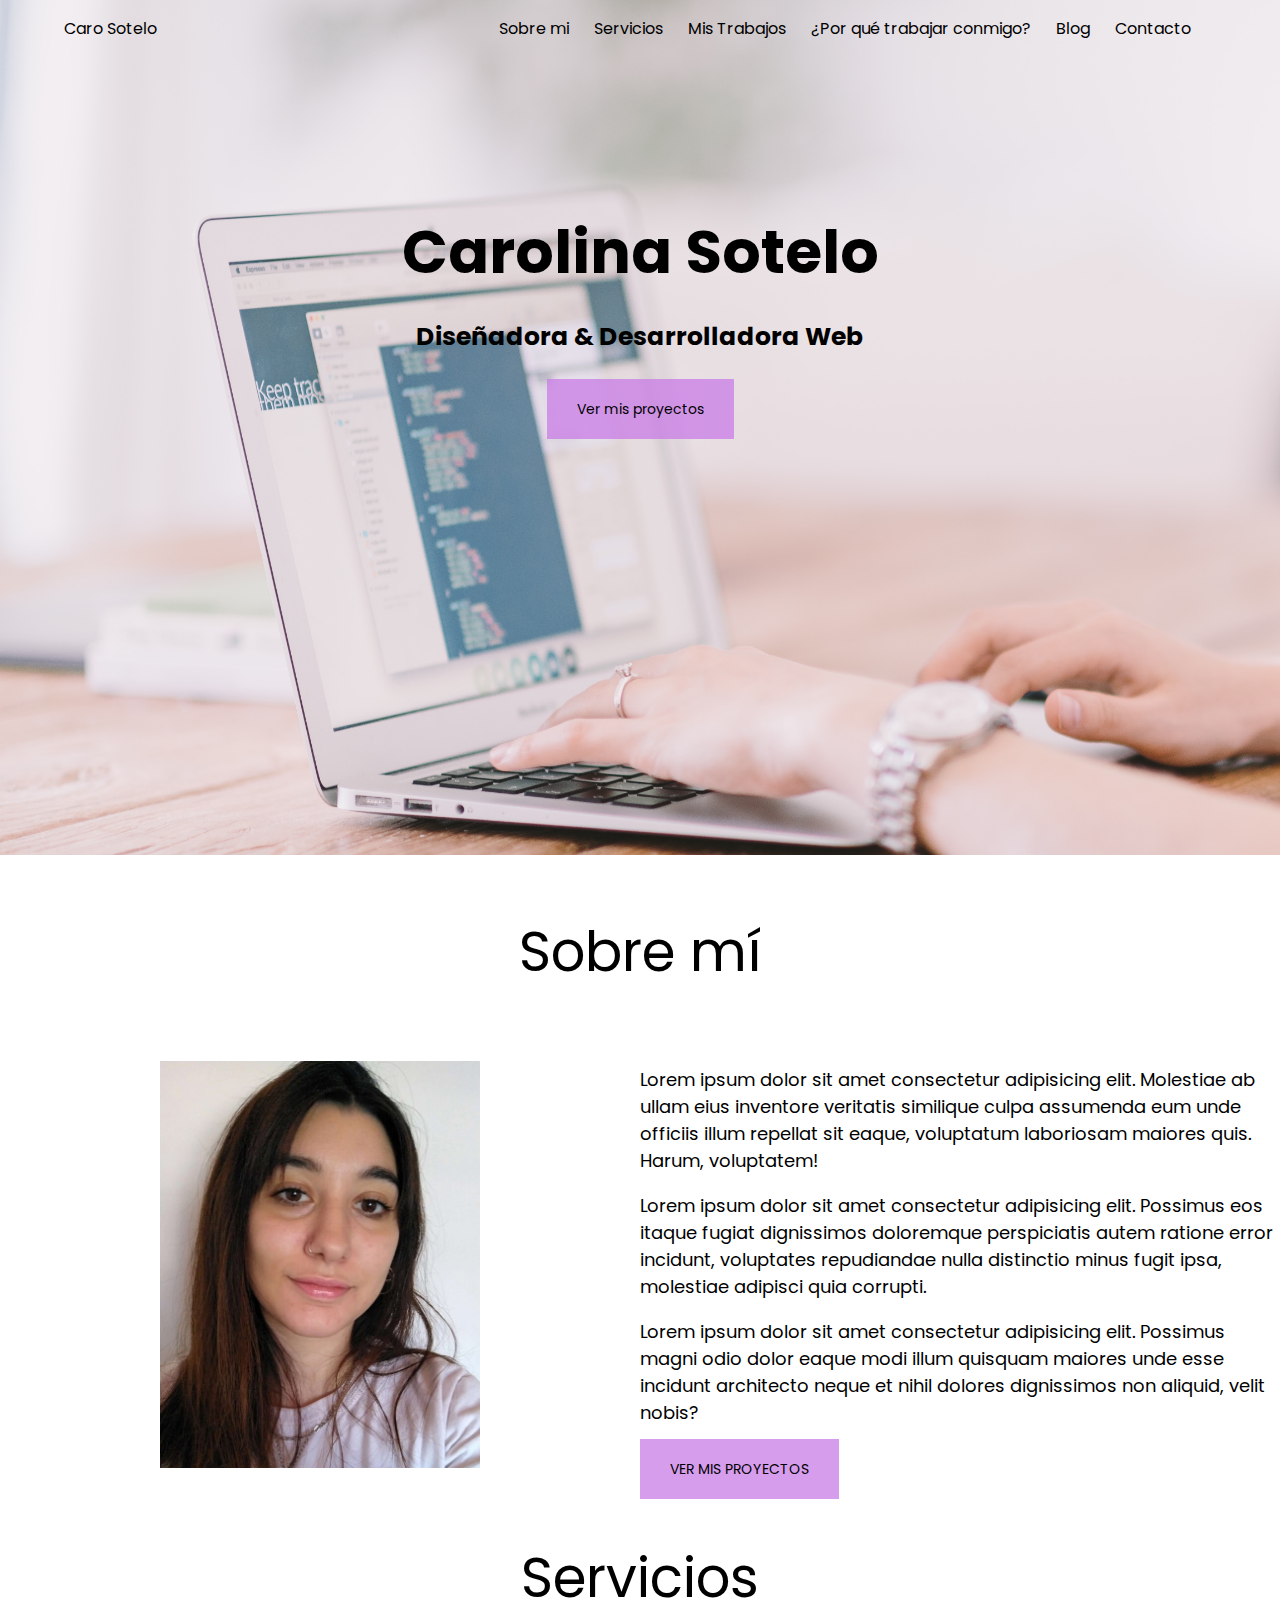
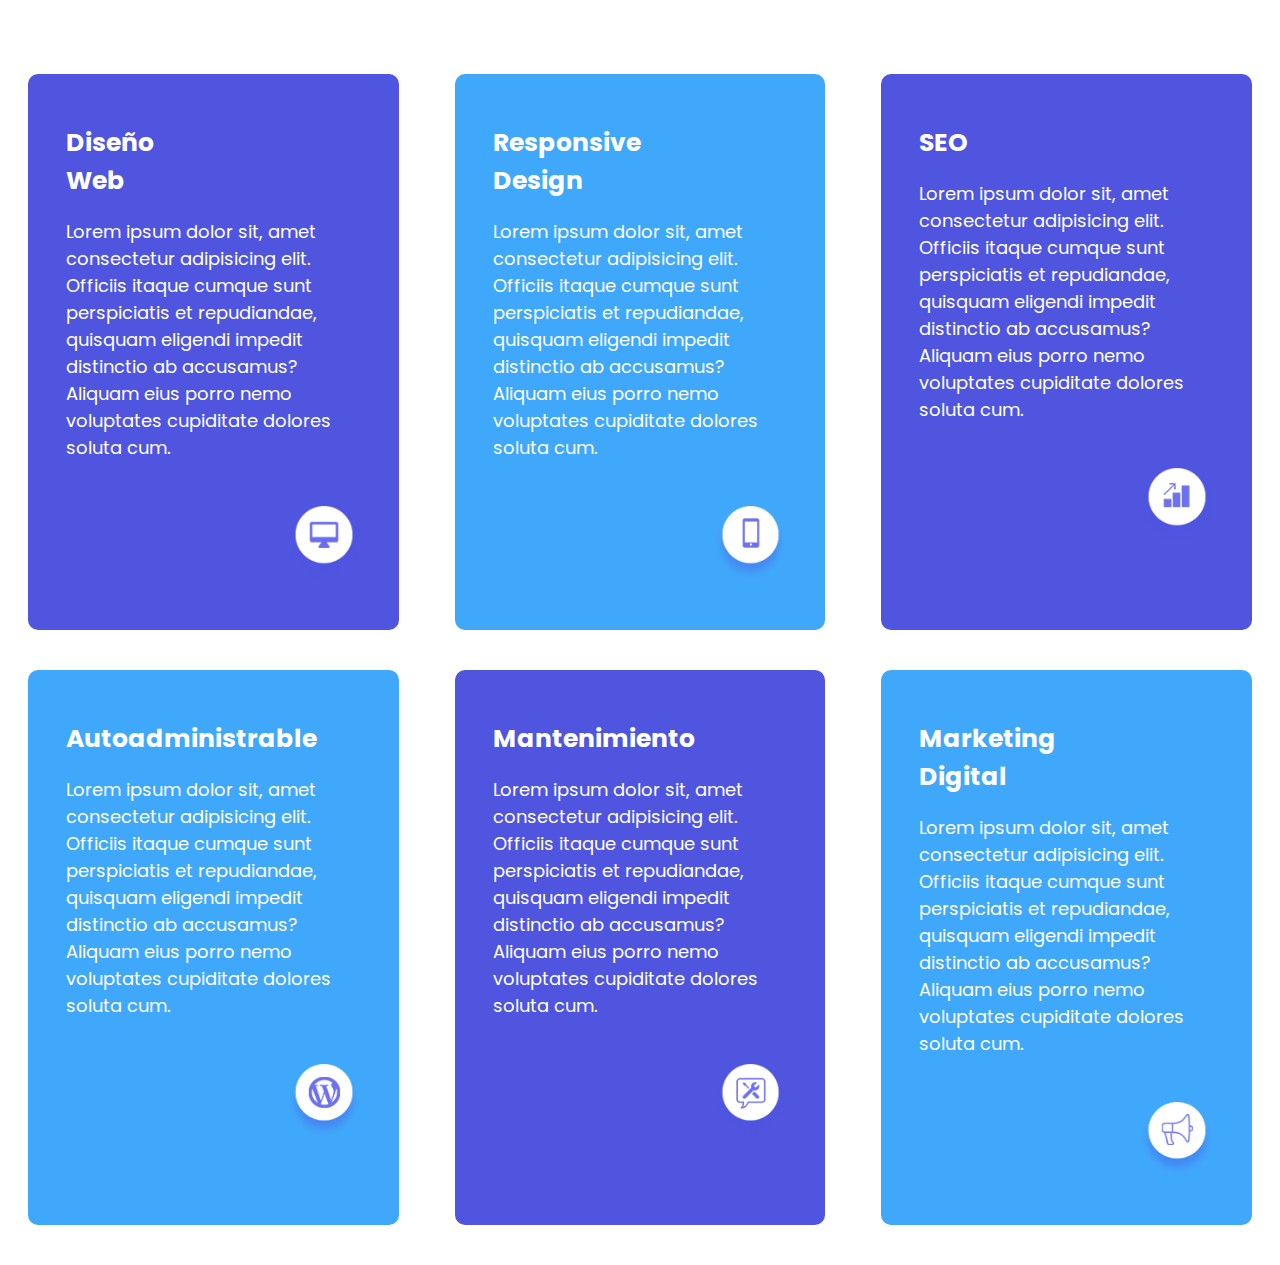
<file: PaginaWeb-2/index.html>
<!DOCTYPE html>
<html lang="es">

<head>
<meta charset="utf-8">
<titlle></titlle>
<link rel="stylesheet" href="./estilos.css">
<link rel="preconnect" href="https://fonts.googleapis.com">
<link rel="preconnect" href="https://fonts.gstatic.com" crossorigin>
<link rel="preconnect" href="https://fonts.googleapis.com">
<link rel="preconnect" href="https://fonts.gstatic.com" crossorigin>
<link rel="preconnect" href="https://fonts.googleapis.com">
<link rel="preconnect" href="https://fonts.gstatic.com" crossorigin>
<link href="https://fonts.googleapis.com/css2?family=Open+Sans:ital,wght@0,300;1,300;1,400&family=Poppins:wght@300&display=swap" rel="stylesheet">
</head>
<body>
    <header>
        <div class="contenedor">
            <div class="menu">
                <p> Caro Sotelo</p>
                <nav>
                    <ul class="navegacion">
                        <li class="primer-elemento">Sobre mi</li>
                        <li class="segundo-elemento">Servicios</li>
                        <li class="tercer-elemento">Mis Trabajos</li>
                        <li class="cuarto-elemento">¿Por qué trabajar conmigo?</li>
                        <li class="quinto-elemento">Blog</li>
                        <li class="sexto-elemento">Contacto</li>
                    </ul>
                </nav>
            </div>
        </div>

        <div class="titular">
            <h1> Carolina Sotelo</h1>
            <h2>Diseñadora & Desarrolladora Web</h2>
            <a href="https://github.com/Carolinasotelo97/proyectos" target="_blank">Ver mis proyectos</a>
        </div>
    
    </header>
    <section>
        <h3>Sobre mí</h3>
        <div class="contenedor-sobre-mi">
            <img class="img-cv" src="./imagenes/foto-cv-3.jpeg" alt="Carolina Sotelo" title="Carolina Sotelo">
                <div class="contenedor-parrafo-boton">
                    <p>Lorem ipsum dolor sit amet consectetur adipisicing elit. Molestiae ab ullam eius inventore veritatis similique culpa assumenda eum unde officiis illum repellat sit eaque, voluptatum laboriosam maiores quis. Harum, voluptatem!</p>
                    <p>Lorem ipsum dolor sit amet consectetur adipisicing elit. Possimus eos itaque fugiat dignissimos doloremque perspiciatis autem ratione error incidunt, voluptates repudiandae nulla distinctio minus fugit ipsa, molestiae adipisci quia corrupti.</p>
                    <p class="parrafo-final">Lorem ipsum dolor sit amet consectetur adipisicing elit. Possimus magni odio dolor eaque modi illum quisquam maiores unde esse incidunt architecto neque et nihil dolores dignissimos non aliquid, velit nobis?</p>
                    <a> VER MIS PROYECTOS</a>
                </div>
        </div>
    </section>

    <section>
            <h3>Servicios</h3>
                <div class="contenedor-servicios">
                    <div class="servicio violeta">
                        <h4>Diseño Web</h4>
                        <p>Lorem ipsum dolor sit, amet consectetur adipisicing elit. Officiis itaque cumque sunt perspiciatis et repudiandae, quisquam eligendi impedit distinctio ab accusamus? Aliquam eius porro nemo voluptates cupiditate dolores soluta cum.</p>
                        <img src="./imagenes/monitor.png">
                    </div>
                    <div class="servicio celeste">
                        <h4>Responsive Design</h4>
                        <p>Lorem ipsum dolor sit, amet consectetur adipisicing elit. Officiis itaque cumque sunt perspiciatis et repudiandae, quisquam eligendi impedit distinctio ab accusamus? Aliquam eius porro nemo voluptates cupiditate dolores soluta cum.</p>
                        <img src="./imagenes/mobile.png">
                    </div>
                    <div class="servicio violeta">
                        <h4>SEO</h4>
                        <p>Lorem ipsum dolor sit, amet consectetur adipisicing elit. Officiis itaque cumque sunt perspiciatis et repudiandae, quisquam eligendi impedit distinctio ab accusamus? Aliquam eius porro nemo voluptates cupiditate dolores soluta cum.</p>
                        <img src="./imagenes/seo.png">                
                    </div>
                    <div class="servicio celeste">
                        <h4>Autoadministrable</h4>
                        <p>Lorem ipsum dolor sit, amet consectetur adipisicing elit. Officiis itaque cumque sunt perspiciatis et repudiandae, quisquam eligendi impedit distinctio ab accusamus? Aliquam eius porro nemo voluptates cupiditate dolores soluta cum.</p>
                        <img src="./imagenes/wordpress.png">
                    </div>
                    <div class="servicio violeta">
                        <h4>Mantenimiento</h4>
                        <p>Lorem ipsum dolor sit, amet consectetur adipisicing elit. Officiis itaque cumque sunt perspiciatis et repudiandae, quisquam eligendi impedit distinctio ab accusamus? Aliquam eius porro nemo voluptates cupiditate dolores soluta cum.</p>
                        <img src="./imagenes/mante.png">
                    </div>
                    <div class="servicio celeste">
                        <h4>Marketing Digital</h4>
                        <p>Lorem ipsum dolor sit, amet consectetur adipisicing elit. Officiis itaque cumque sunt perspiciatis et repudiandae, quisquam eligendi impedit distinctio ab accusamus? Aliquam eius porro nemo voluptates cupiditate dolores soluta cum.</p>
                        <img src="./imagenes/marketing.png">
                    </div>
            </div>
    </section>
</body>

</html>
</file>
<file: PaginaWeb-2/estilos.css>
body{
    font-family:'Poppins';
    margin: 0;
    padding: 0;
}
.p{
    font-size: 20px;
}

li{
    list-style: none;
    margin-right: 25px;
}

.menu{
    display: flex;
    justify-content: space-between; /*crea un espacio entre los elementos*/
    align-items: center; /*va a lineado con el display flex y hay que darselo al elemento que contiene le menu*/
}

.navegacion{
    display: flex;
}


.titular{
    text-align: center; 
    margin-top: 150px;
}

h1{
    font-size: 60px;
    margin: 0;
}

h2{
    font-size: 25px;
    margin-bottom: 40px; /*es un espaciado hacia abajo*/
}

a{
    text-decoration: none;
    font-size: 14px;
    background: rgba(201, 123, 231, 0.747);
    padding: 20px 30px 20px 30px; /*el orden de padding es: top, right, bottom, left. Es el espaciado interno del elemento*/
    color: black;
}

header{
    background: url(./imagenes/fonodo-1.jpg);/*1920x800 aprox para el fondo*/
    height: 95vh; /*vh: viewport height, me va a ocupar el 100% o lo que le pase del alto de la ventana*/
    background-size: cover; /*para que se adapte a la ventana*/
    background-repeat: no-repeat;
    background-size: cover;
    background-position: center;
    background-attachment: fixed;
    background-image: linear-gradient(to top,0%);
}

.contenedor{
    max-width: 1280px; /*es para la resolucion de la pantalla*/
    width: 90%;/*se corren los elementos de la nav*/
    margin:auto;/*se pone auto para que los elementos esten centrados*/
}

h3{
    text-align: center;
    font-size: 55px;
    font-weight: normal;
}

.contenedor-sobre-mi{
    display: flex;
    justify-content: space-around;
    align-items: center;
}

.contenedor-parrafo-boton{
    width: 50%;
}

img{
    width: 25%;
    height: 20%;
    margin: auto;
}

.contenedor-parrafo-boton p{
    font-size: 18px;
}
/*
.contenedor-parrafo-boton a{
    margin-top: 20px;
    display: inline-block; /*esto se usa cuando le quiero dar margen a un elemento que es en linea
}*/

.parrafo-final{
    margin-bottom: 30px;
}

.contenedor-servicios{
    display: flex;
    flex-wrap: wrap; /*hace cada elemento se adapte segun el contenido*/
    justify-content: space-around; /*espacio entre los boxes*/
}

.servicio{
    width: 23%;
    padding: 50px 38px 50px 38px; /*el padding suma al borde del elemento, por lo tanto si agrego padding, tengo que modificar el width porque se suma*/
    border-radius: 10px;
    margin-bottom: 40px;
    color: #ffff;
}

.celeste{
    background: #40a8fa
}

.violeta{
    background: #5055df;
}

.servicio h4{
    font-size: 25px;
    margin: 0;
    width: 15px;
}

.servicio img{
    float: right;
    align-items:end;
    margin-top: 20px;
    height: auto;
}

.servicio p{
    font-size: 18px;
    margin-bottom: 25px;
    align-items: normal;
}
</file>
